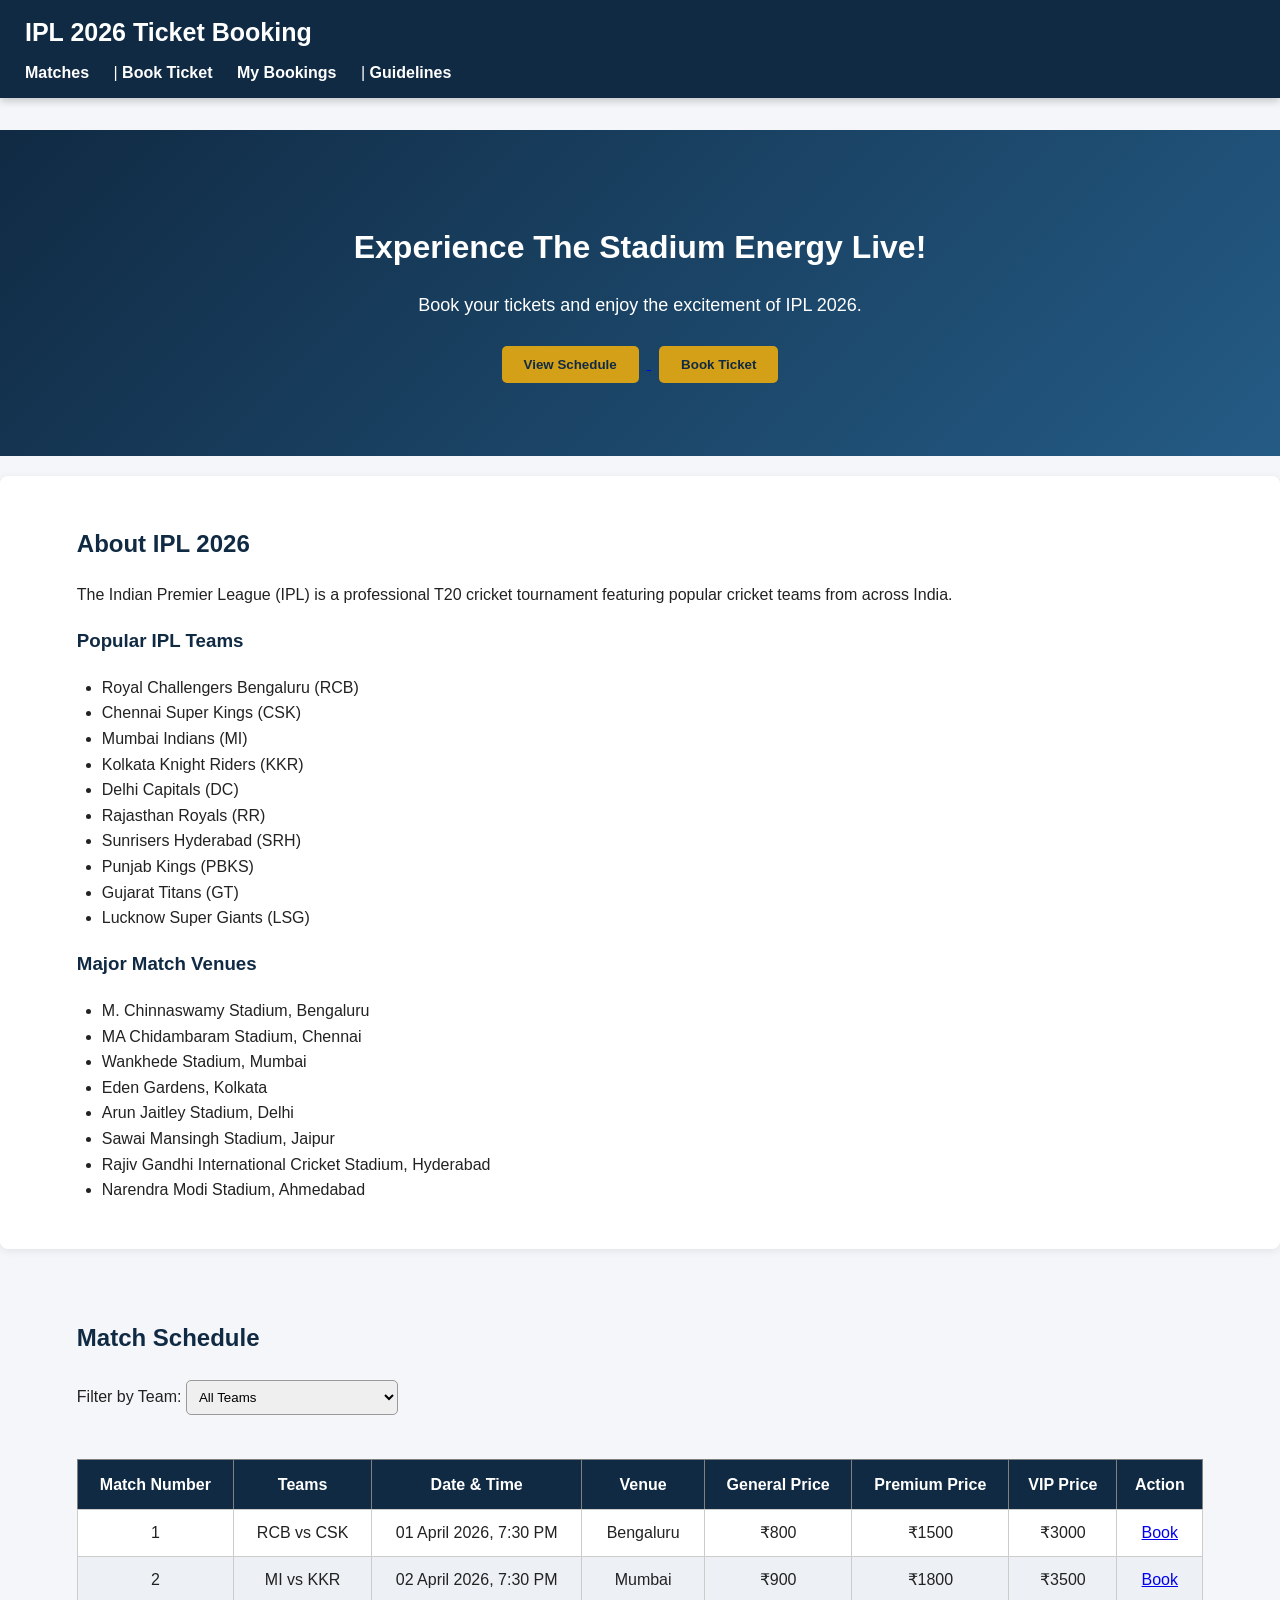
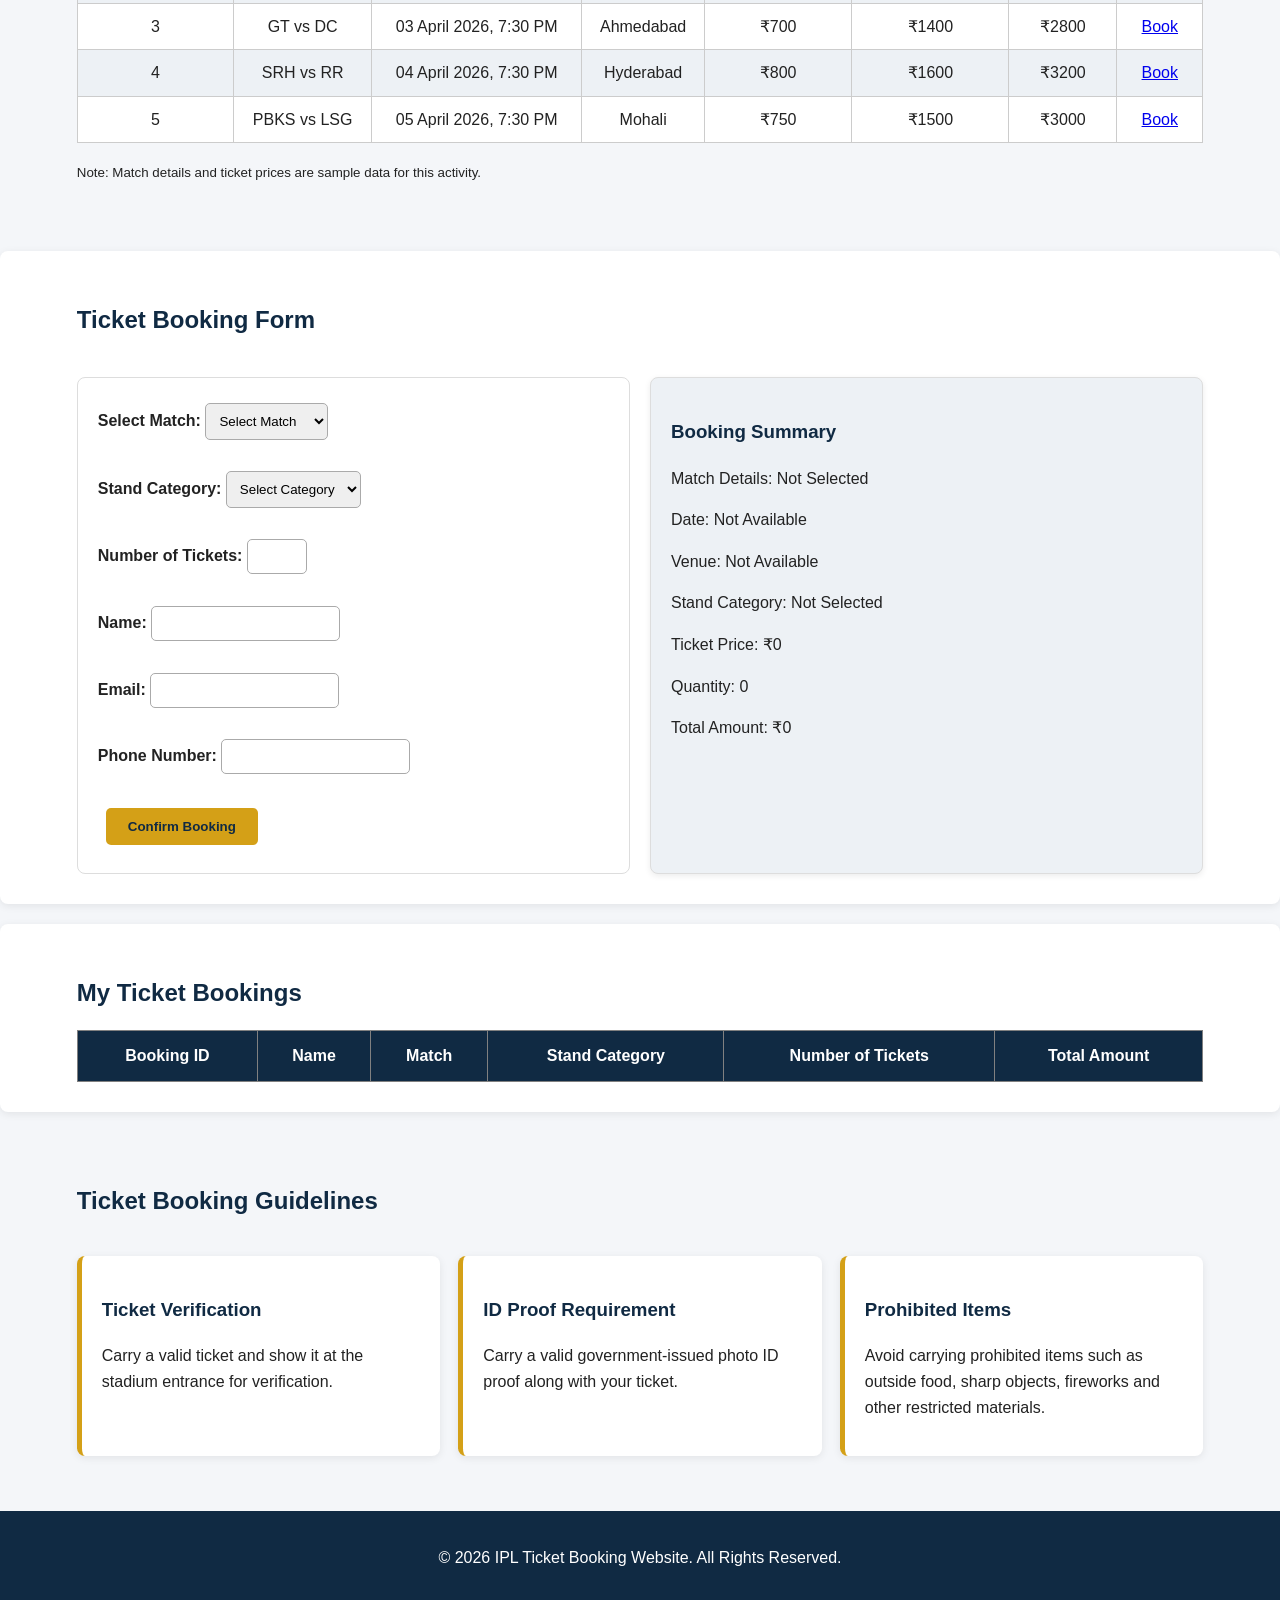
<file: index.html>
<!DOCTYPE html>

<html lang="en">

<head>
    <meta charset="UTF-8">
    <meta name="viewport" content="width=device-width, initial-scale=1.0">
    <title>IPL 2026 Ticket Booking</title>
    <link rel="stylesheet" href="styles.css">
</head>

<body>

<!-- Navigation Bar -->
<header>
    <h1>IPL 2026 Ticket Booking</h1>

    <nav>
        <a href="#matches">Matches</a> |
        <a href="booking.html">Book Ticket</a>
        <a href="#my-bookings">My Bookings</a> |
        <a href="#guidelines">Guidelines</a>
    </nav>
</header>

<main>

    <!-- Hero Section -->
    <section id="home">
        <h2>Experience The Stadium Energy Live!</h2>

        <p>Book your tickets and enjoy the excitement of IPL 2026.</p>

        <a href="#matches">
            <button type="button">View Schedule</button>
        </a>

        <a href="#booking">
            <button type="button">Book Ticket</button>
        </a>
    </section>

    <!-- About IPL Section -->
    <section id="about">
        <h2>About IPL 2026</h2>

        <p>
            The Indian Premier League (IPL) is a professional T20 cricket
            tournament featuring popular cricket teams from across India.
        </p>

        <h3>Popular IPL Teams</h3>

        <ul>
            <li>Royal Challengers Bengaluru (RCB)</li>
            <li>Chennai Super Kings (CSK)</li>
            <li>Mumbai Indians (MI)</li>
            <li>Kolkata Knight Riders (KKR)</li>
            <li>Delhi Capitals (DC)</li>
            <li>Rajasthan Royals (RR)</li>
            <li>Sunrisers Hyderabad (SRH)</li>
            <li>Punjab Kings (PBKS)</li>
            <li>Gujarat Titans (GT)</li>
            <li>Lucknow Super Giants (LSG)</li>
        </ul>

        <h3>Major Match Venues</h3>

        <ul>
            <li>M. Chinnaswamy Stadium, Bengaluru</li>
            <li>MA Chidambaram Stadium, Chennai</li>
            <li>Wankhede Stadium, Mumbai</li>
            <li>Eden Gardens, Kolkata</li>
            <li>Arun Jaitley Stadium, Delhi</li>
            <li>Sawai Mansingh Stadium, Jaipur</li>
            <li>Rajiv Gandhi International Cricket Stadium, Hyderabad</li>
            <li>Narendra Modi Stadium, Ahmedabad</li>
        </ul>
    </section>

    <!-- Match Schedule Section -->
    <section id="matches">
        <h2>Match Schedule</h2>

        <!-- Team Filter -->
        <label for="team-filter">Filter by Team:</label>

        <select id="team-filter" name="team-filter">
            <option value="">All Teams</option>
            <option value="RCB">Royal Challengers Bengaluru</option>
            <option value="CSK">Chennai Super Kings</option>
            <option value="MI">Mumbai Indians</option>
            <option value="KKR">Kolkata Knight Riders</option>
            <option value="DC">Delhi Capitals</option>
            <option value="RR">Rajasthan Royals</option>
            <option value="SRH">Sunrisers Hyderabad</option>
            <option value="PBKS">Punjab Kings</option>
            <option value="GT">Gujarat Titans</option>
            <option value="LSG">Lucknow Super Giants</option>
        </select>

        <br><br>

        <table border="1">
            <thead>
                <tr>
                    <th>Match Number</th>
                    <th>Teams</th>
                    <th>Date & Time</th>
                    <th>Venue</th>
                    <th>General Price</th>
                    <th>Premium Price</th>
                    <th>VIP Price</th>
                    <th>Action</th>
                </tr>
            </thead>

            <tbody>
                <tr>
                    <td>1</td>
                    <td>RCB vs CSK</td>
                    <td>01 April 2026, 7:30 PM</td>
                    <td>Bengaluru</td>
                    <td>₹800</td>
                    <td>₹1500</td>
                    <td>₹3000</td>
                    <td><a href="#booking">Book</a></td>
                </tr>

                <tr>
                    <td>2</td>
                    <td>MI vs KKR</td>
                    <td>02 April 2026, 7:30 PM</td>
                    <td>Mumbai</td>
                    <td>₹900</td>
                    <td>₹1800</td>
                    <td>₹3500</td>
                    <td><a href="#booking">Book</a></td>
                </tr>

                <tr>
                    <td>3</td>
                    <td>GT vs DC</td>
                    <td>03 April 2026, 7:30 PM</td>
                    <td>Ahmedabad</td>
                    <td>₹700</td>
                    <td>₹1400</td>
                    <td>₹2800</td>
                    <td><a href="#booking">Book</a></td>
                </tr>

                <tr>
                    <td>4</td>
                    <td>SRH vs RR</td>
                    <td>04 April 2026, 7:30 PM</td>
                    <td>Hyderabad</td>
                    <td>₹800</td>
                    <td>₹1600</td>
                    <td>₹3200</td>
                    <td><a href="#booking">Book</a></td>
                </tr>

                <tr>
                    <td>5</td>
                    <td>PBKS vs LSG</td>
                    <td>05 April 2026, 7:30 PM</td>
                    <td>Mohali</td>
                    <td>₹750</td>
                    <td>₹1500</td>
                    <td>₹3000</td>
                    <td><a href="#booking">Book</a></td>
                </tr>
            </tbody>
        </table>

        <p><small>Note: Match details and ticket prices are sample data for this activity.</small></p>
    </section>

    <!-- Ticket Booking Section -->
    <section id="booking">
        <h2>Ticket Booking Form</h2>

        <form>

            <label for="match">Select Match:</label>
            <select id="match" name="match" required>
                <option value="">Select Match</option>
                <option value="RCB vs CSK">RCB vs CSK</option>
                <option value="MI vs KKR">MI vs KKR</option>
                <option value="GT vs DC">GT vs DC</option>
                <option value="SRH vs RR">SRH vs RR</option>
                <option value="PBKS vs LSG">PBKS vs LSG</option>
            </select>

            <br><br>

            <label for="category">Stand Category:</label>
            <select id="category" name="category" required>
                <option value="">Select Category</option>
                <option value="General">General</option>
                <option value="Premium">Premium</option>
                <option value="VIP">VIP</option>
            </select>

            <br><br>

            <label for="quantity">Number of Tickets:</label>
            <input type="number" id="quantity" name="quantity"
                   min="1" max="10" required>

            <br><br>

            <label for="name">Name:</label>
            <input type="text" id="name" name="name" required>

            <br><br>

            <label for="email">Email:</label>
            <input type="email" id="email" name="email" required>

            <br><br>

            <label for="phone">Phone Number:</label>
            <input type="tel" id="phone" name="phone" required>

            <br><br>

            <button type="button">Confirm Booking</button>

        </form>

        <!-- Booking Summary Card -->
        <article>
            <h3>Booking Summary</h3>

            <p>Match Details: Not Selected</p>
            <p>Date: Not Available</p>
            <p>Venue: Not Available</p>
            <p>Stand Category: Not Selected</p>
            <p>Ticket Price: ₹0</p>
            <p>Quantity: 0</p>
            <p>Total Amount: ₹0</p>
        </article>
    </section>

    <!-- My Ticket Bookings Section -->
    <section id="my-bookings">
        <h2>My Ticket Bookings</h2>

        <table border="1">
            <thead>
                <tr>
                    <th>Booking ID</th>
                    <th>Name</th>
                    <th>Match</th>
                    <th>Stand Category</th>
                    <th>Number of Tickets</th>
                    <th>Total Amount</th>
                </tr>
            </thead>

            <tbody>
                <!-- Booking records can be added here in the future -->
            </tbody>
        </table>
    </section>

    <!-- Guidelines Section -->
    <section id="guidelines">
        <h2>Ticket Booking Guidelines</h2>

        <article>
            <h3>Ticket Verification</h3>
            <p>
                Carry a valid ticket and show it at the stadium entrance
                for verification.
            </p>
        </article>

        <article>
            <h3>ID Proof Requirement</h3>
            <p>
                Carry a valid government-issued photo ID proof along
                with your ticket.
            </p>
        </article>

        <article>
            <h3>Prohibited Items</h3>
            <p>
                Avoid carrying prohibited items such as outside food,
                sharp objects, fireworks and other restricted materials.
            </p>
        </article>
    </section>

</main>

<!-- Footer -->
<footer>
    <p>&copy; 2026 IPL Ticket Booking Website. All Rights Reserved.</p>
</footer>

<script src="app.js"></script>

</body>
</html>
</file>
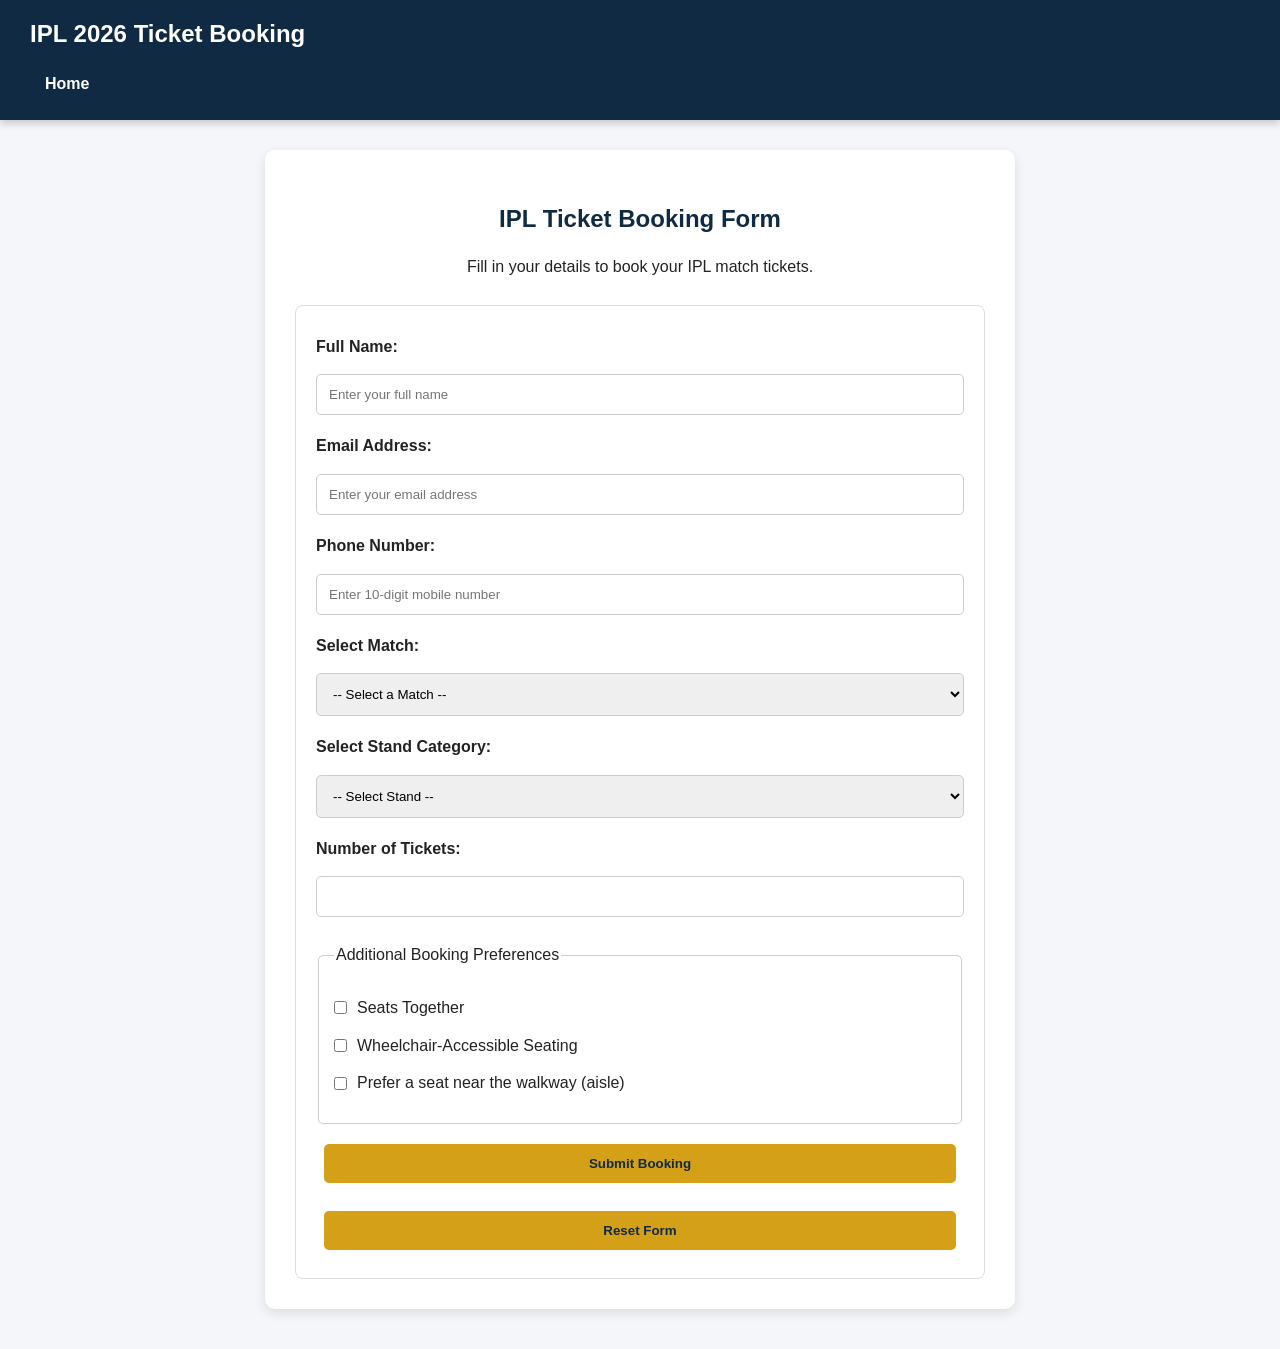
<file: booking.html>
<!DOCTYPE html>
<html lang="en">

<head>
    <meta charset="UTF-8">
    <meta name="viewport" content="width=device-width, initial-scale=1.0">

    <title>IPL Ticket Booking Form</title>

    <link rel="stylesheet" href="styles.css">
</head>

<body>

    <!-- Header Section -->
    <header class="booking-header">

        <h2>IPL 2026 Ticket Booking</h2>

        <nav>
            <a href="index.html">Home</a>
        </nav>

    </header>


    <!-- Booking Form Section -->
    <section class="booking-form">

        <h1>IPL Ticket Booking Form</h1>

        <p>Fill in your details to book your IPL match tickets.</p>


        <form action="#" method="get">

            <!-- 1. Full Name -->
            <label for="name">Full Name:</label>

            <input
                type="text"
                id="name"
                name="name"
                placeholder="Enter your full name"
                minlength="3"
                maxlength="50"
                required
            >


            <!-- 2. Email Address -->
            <label for="email">Email Address:</label>

            <input
                type="email"
                id="email"
                name="email"
                placeholder="Enter your email address"
                required
            >


            <!-- 3. Phone Number -->
            <label for="phone">Phone Number:</label>

            <input
                type="tel"
                id="phone"
                name="phone"
                placeholder="Enter 10-digit mobile number"
                pattern="[6-9][0-9]{9}"
                minlength="10"
                maxlength="10"
                required
                title="Enter a valid 10-digit Indian mobile number"
            >


            <!-- 4. Match Selection -->
            <label for="match">Select Match:</label>

            <select id="match" name="match" required>

                <option value="">-- Select a Match --</option>

                <option value="RCB vs CSK">RCB vs CSK</option>

                <option value="RCB vs MI">RCB vs MI</option>

                <option value="MI vs KKR">MI vs KKR</option>

                <option value="CSK vs SRH">CSK vs SRH</option>

            </select>


            <!-- 5. Stand Category -->
            <label for="stand">Select Stand Category:</label>

            <select id="stand" name="stand" required>

                <option value="">-- Select Stand --</option>

                <option value="General">General</option>

                <option value="Premium">Premium</option>

                <option value="VIP">VIP</option>

            </select>


            <!-- 6. Number of Tickets -->
            <label for="tickets">Number of Tickets:</label>

            <input
                type="number"
                id="tickets"
                name="tickets"
                min="1"
                max="10"
                required
            >


            <!-- 7. Additional Booking Preferences -->
            <fieldset>

                <legend>Additional Booking Preferences</legend>

                <label>
                    <input
                        type="checkbox"
                        name="preferences"
                        value="Seats Together"
                    >
                    Seats Together
                </label>

                <label>
                    <input
                        type="checkbox"
                        name="preferences"
                        value="Wheelchair-Accessible Seating"
                    >
                    Wheelchair-Accessible Seating
                </label>

                <label>
                    <input
                        type="checkbox"
                        name="preferences"
                        value="Aisle Seat Preference"
                    >
                    Prefer a seat near the walkway (aisle)
                </label>

            </fieldset>


            <!-- 8. Submit and Reset Buttons -->
            <button type="submit">Submit Booking</button>

            <button type="reset">Reset Form</button>


        </form>

    </section>


</body>
</html>
</file>
<file: styles.css>
/* CSS Variables */
:root {
    --primary: #102a43;
    --accent: #d4a017;
    --background: #f4f6f9;
    --text: #222222;
    --white: #ffffff;
}

/* General Styling */
* {
    box-sizing: border-box;
    scroll-behavior: smooth;
}

body {
    margin: 0;
    padding-top: 110px;
    font-family: Arial, sans-serif;
    background-color: var(--background);
    color: var(--text);
    line-height: 1.6;
}

/* Header and Navigation */
header {
    background-color: var(--primary);
    color: var(--white);
    padding: 12px 25px;
    position: fixed;
    top: 0;
    left: 0;
    width: 100%;
    z-index: 1000;
    box-shadow: 0 3px 8px rgba(0, 0, 0, 0.2);
}

header h1 {
    margin: 0 0 8px;
    font-size: 25px;
}

nav a {
    color: var(--white);
    text-decoration: none;
    margin-right: 20px;
    font-weight: bold;
}

nav a:hover {
    color: var(--accent);
    text-decoration: underline;
}

/* Section Styling */
section {
    padding: 30px 6%;
    margin: 20px auto;
}

h2 {
    color: var(--primary);
    margin-bottom: 18px;
}

h3 {
    color: var(--primary);
}

/* Hero Section */
#home {
    text-align: center;
    padding: 65px 20px;
    background: linear-gradient(135deg, #102a43, #245b85);
    color: var(--white);
}

#home h2 {
    color: var(--white);
    font-size: 32px;
}

#home p {
    font-size: 18px;
}

button {
    background-color: var(--accent);
    color: var(--primary);
    border: none;
    padding: 11px 22px;
    margin: 8px;
    border-radius: 5px;
    cursor: pointer;
    font-weight: bold;
}

button:hover {
    background-color: var(--white);
    color: var(--primary);
}

/* About Section */
#about {
    background-color: var(--white);
    border-radius: 8px;
    box-shadow: 0 2px 8px rgba(0, 0, 0, 0.08);
}

#about ul {
    padding-left: 25px;
}

/* Match Schedule Table */
table {
    width: 100%;
    border-collapse: collapse;
    margin-top: 18px;
    background-color: var(--white);
}

th {
    background-color: var(--primary);
    color: var(--white);
    padding: 12px;
}

td {
    padding: 10px;
    border: 1px solid #cccccc;
    text-align: center;
}

tr:nth-child(even) {
    background-color: #edf1f5;
}

tr:hover {
    background-color: #fff2cc;
}

/* Team Filter */
#team-filter {
    padding: 8px;
    border: 1px solid #999999;
    border-radius: 5px;
}

/* Booking Section */
#booking {
    background-color: var(--white);
    border-radius: 8px;
    box-shadow: 0 2px 8px rgba(0, 0, 0, 0.08);
    display: grid;
    grid-template-columns: 1fr 1fr;
    gap: 20px;
}

#booking h2 {
    grid-column: 1 / -1;
}

form {
    padding: 20px;
    border: 1px solid #dddddd;
    border-radius: 8px;
}

form label {
    display: inline-block;
    margin-top: 10px;
    font-weight: bold;
}

input,
select {
    padding: 9px;
    margin-top: 5px;
    border: 1px solid #aaaaaa;
    border-radius: 5px;
    max-width: 100%;
}

input:focus,
select:focus {
    outline: 2px solid var(--accent);
}

/* Booking Summary Card */
#booking article {
    padding: 20px;
    background-color: #edf1f5;
    border: 1px solid #dddddd;
    border-radius: 8px;
    box-shadow: 0 2px 6px rgba(0, 0, 0, 0.08);
}

/* My Bookings */
#my-bookings {
    background-color: var(--white);
    border-radius: 8px;
    box-shadow: 0 2px 8px rgba(0, 0, 0, 0.08);
}

/* Guidelines Cards */
#guidelines {
    display: grid;
    grid-template-columns: repeat(3, 1fr);
    gap: 18px;
}

#guidelines h2 {
    grid-column: 1 / -1;
}

#guidelines article {
    background-color: var(--white);
    padding: 20px;
    border-radius: 8px;
    border-left: 5px solid var(--accent);
    box-shadow: 0 2px 8px rgba(0, 0, 0, 0.08);
}

/* Footer */
footer {
    background-color: var(--primary);
    color: var(--white);
    text-align: center;
    padding: 18px;
    margin-top: 25px;
}

/* Responsive Design */
@media (max-width: 768px) {
    body {
        padding-top: 140px;
    }

    header {
        padding: 10px;
    }

    nav a {
        display: inline-block;
        margin: 5px;
    }

    #booking {
        grid-template-columns: 1fr;
    }

    #guidelines {
        grid-template-columns: 1fr;
    }

    table {
        font-size: 12px;
    }

    section {
        padding: 20px 4%;
    }
}

/* Activity 3 - Booking Form Styling */

.booking-form {
    max-width: 750px;
    margin: 40px auto;
    padding: 30px;
    background: white;
    border-radius: 10px;
    box-shadow: 0 4px 12px rgba(0, 0, 0, 0.1);
}

.booking-form h1 {
    text-align: center;
    color: #102a43;
    margin-bottom: 10px;
}

.booking-form p {
    text-align: center;
    margin-bottom: 25px;
}

.booking-form form {
    display: flex;
    flex-direction: column;
    gap: 10px;
}

.booking-form label {
    display: block;
    font-weight: bold;
    margin-top: 8px;
}

.booking-form input:not([type="radio"]),
.booking-form select {
    width: 100%;
    padding: 12px;
    border: 1px solid #ccc;
    border-radius: 5px;
    box-sizing: border-box;
}

.booking-form fieldset {
    margin-top: 15px;
    padding: 15px;
    border: 1px solid #ccc;
    border-radius: 5px;
}

.booking-form fieldset label {
    display: inline-block;
    margin-right: 20px;
}

.booking-form button {
    padding: 12px 20px;
    margin-top: 10px;
    border: none;
    border-radius: 5px;
    background: #d4a017;
    cursor: pointer;
    font-weight: bold;
}

.booking-form button:hover {
    background: #b8860b;
}

/* Booking Page Header */

.booking-header {
    background: #102a43;
    color: white;
    padding: 15px 30px;
}

.booking-header h2 {
    margin: 0 0 10px 0;
    color: white;
}

.booking-header nav a {
    color: white;
    text-decoration: none;
    font-weight: bold;
    display: inline-block;
    padding: 8px 15px;
    border-radius: 5px;
}

.booking-header nav a:hover {
    background: #d4a017;
    color: #102a43;
}

/* Activity 3 - Checkbox Alignment */

.booking-form fieldset label {
    display: flex;
    align-items: center;
    gap: 10px;
    margin: 12px 0;
    font-weight: normal;
}

.booking-form fieldset input[type="checkbox"] {
    width: auto;
    margin: 0;
    cursor: pointer;
}

/* Activity 5 - Toast Notification */

.toast {
    visibility: hidden;
    min-width: 250px;
    background-color: #102a43;
    color: white;
    text-align: center;
    border-radius: 6px;
    padding: 14px 20px;
    position: fixed;
    z-index: 2000;
    left: 50%;
    bottom: 30px;
    transform: translateX(-50%);
    font-size: 15px;
    box-shadow: 0 3px 10px rgba(0, 0, 0, 0.2);
}

.toast.show {
    visibility: visible;
    animation: fadeIn 0.4s, fadeOut 0.4s 2.6s;
}

@keyframes fadeIn {
    from {
        opacity: 0;
        bottom: 0;
    }

    to {
        opacity: 1;
        bottom: 30px;
    }
}

@keyframes fadeOut {
    from {
        opacity: 1;
    }

    to {
        opacity: 0;
    }
}
</file>
